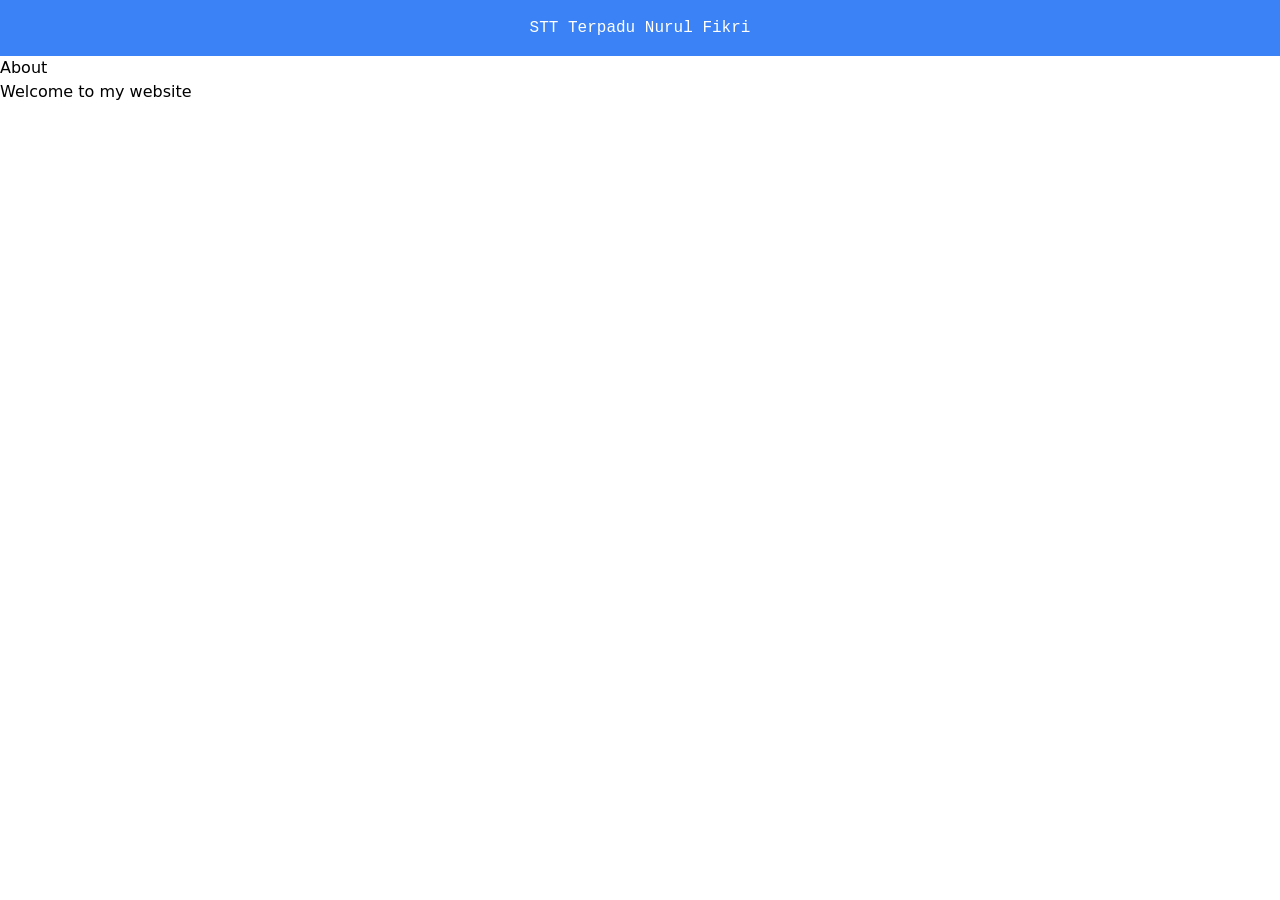
<file: index.html>
<!DOCTYPE html>
<html lang="en">
  <head>
    <meta charset="UTF-8" />
    <meta name="viewport" content="width=device-width, initial-scale=1.0" />
    <title>Welcome</title>
    <link rel="stylesheet" href="./src/output.css" />
  </head>
  <body>
    <div class="bg-blue-500 text-white p-4 text-center font-mono">
      <h1>STT Terpadu Nurul Fikri</h1>
    </div>
    <a href="pages/about.html">About</a>
    <p>Welcome to my website</p>
  </body>
</html>
</file>
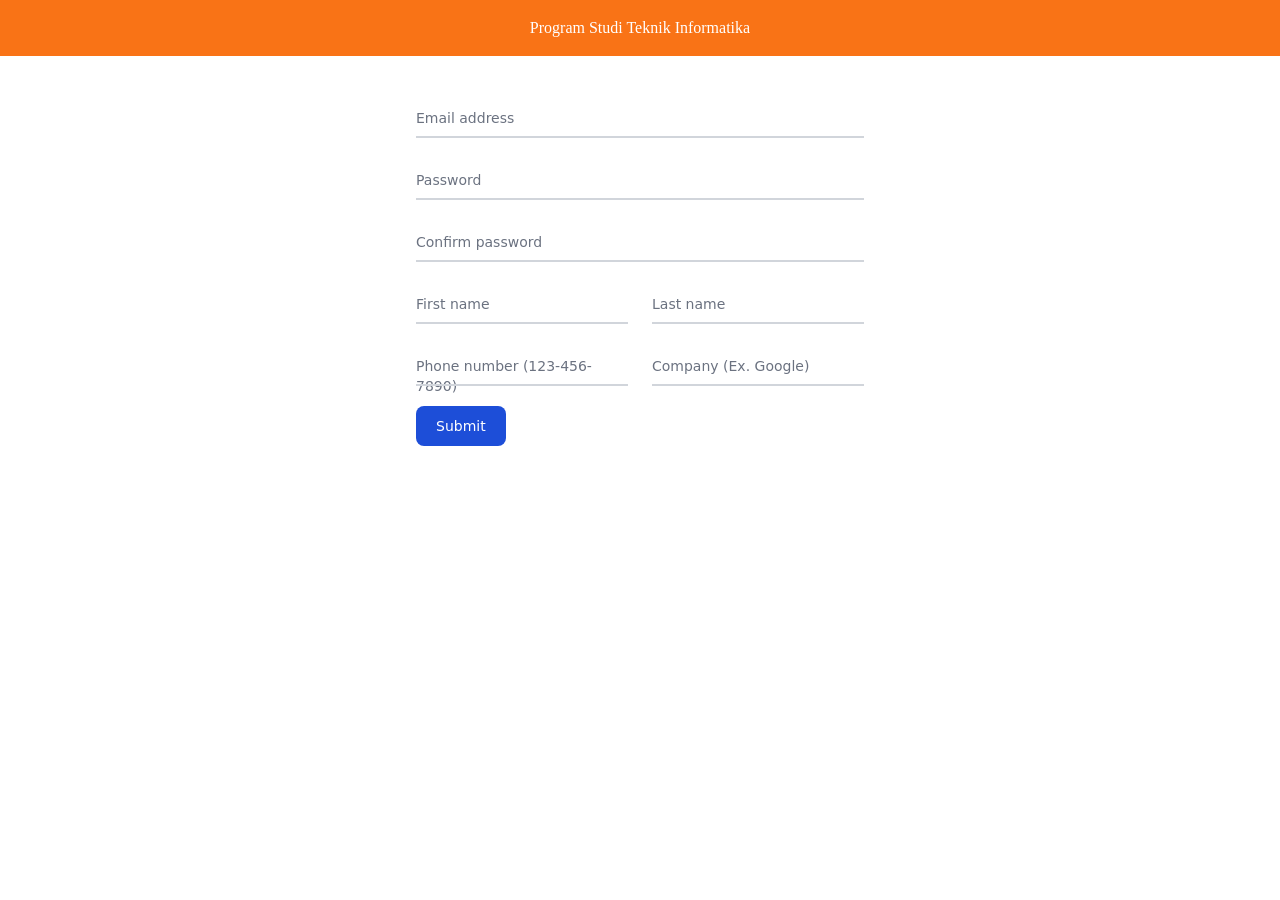
<file: pages/about.html>
<!DOCTYPE html>
<html lang="en">
  <head>
    <meta charset="UTF-8" />
    <meta name="viewport" content="width=device-width, initial-scale=1.0" />
    <title>Document</title>
    <link rel="stylesheet" href="../src/output.css" />
  </head>
  <body>
    <div class="bg-orange-500 text-white p-4 text-center font-serif">
      <h1>Program Studi Teknik Informatika</h1>
    </div>

    <form class="max-w-md mx-auto my-10">
      <div class="relative z-0 w-full mb-5 group">
        <input
          type="email"
          name="floating_email"
          id="floating_email"
          class="block py-2.5 px-0 w-full text-sm text-gray-900 bg-transparent border-0 border-b-2 border-gray-300 appearance-none dark:text-white dark:border-gray-600 dark:focus:border-blue-500 focus:outline-none focus:ring-0 focus:border-blue-600 peer"
          placeholder=" "
          required
        />
        <label
          for="floating_email"
          class="peer-focus:font-medium absolute text-sm text-gray-500 dark:text-gray-400 duration-300 transform -translate-y-6 scale-75 top-3 -z-10 origin-[0] peer-focus:start-0 rtl:peer-focus:translate-x-1/4 rtl:peer-focus:left-auto peer-focus:text-blue-600 peer-focus:dark:text-blue-500 peer-placeholder-shown:scale-100 peer-placeholder-shown:translate-y-0 peer-focus:scale-75 peer-focus:-translate-y-6"
          >Email address</label
        >
      </div>
      <div class="relative z-0 w-full mb-5 group">
        <input
          type="password"
          name="floating_password"
          id="floating_password"
          class="block py-2.5 px-0 w-full text-sm text-gray-900 bg-transparent border-0 border-b-2 border-gray-300 appearance-none dark:text-white dark:border-gray-600 dark:focus:border-blue-500 focus:outline-none focus:ring-0 focus:border-blue-600 peer"
          placeholder=" "
          required
        />
        <label
          for="floating_password"
          class="peer-focus:font-medium absolute text-sm text-gray-500 dark:text-gray-400 duration-300 transform -translate-y-6 scale-75 top-3 -z-10 origin-[0] peer-focus:start-0 rtl:peer-focus:translate-x-1/4 peer-focus:text-blue-600 peer-focus:dark:text-blue-500 peer-placeholder-shown:scale-100 peer-placeholder-shown:translate-y-0 peer-focus:scale-75 peer-focus:-translate-y-6"
          >Password</label
        >
      </div>
      <div class="relative z-0 w-full mb-5 group">
        <input
          type="password"
          name="repeat_password"
          id="floating_repeat_password"
          class="block py-2.5 px-0 w-full text-sm text-gray-900 bg-transparent border-0 border-b-2 border-gray-300 appearance-none dark:text-white dark:border-gray-600 dark:focus:border-blue-500 focus:outline-none focus:ring-0 focus:border-blue-600 peer"
          placeholder=" "
          required
        />
        <label
          for="floating_repeat_password"
          class="peer-focus:font-medium absolute text-sm text-gray-500 dark:text-gray-400 duration-300 transform -translate-y-6 scale-75 top-3 -z-10 origin-[0] peer-focus:start-0 rtl:peer-focus:translate-x-1/4 peer-focus:text-blue-600 peer-focus:dark:text-blue-500 peer-placeholder-shown:scale-100 peer-placeholder-shown:translate-y-0 peer-focus:scale-75 peer-focus:-translate-y-6"
          >Confirm password</label
        >
      </div>
      <div class="grid md:grid-cols-2 md:gap-6">
        <div class="relative z-0 w-full mb-5 group">
          <input
            type="text"
            name="floating_first_name"
            id="floating_first_name"
            class="block py-2.5 px-0 w-full text-sm text-gray-900 bg-transparent border-0 border-b-2 border-gray-300 appearance-none dark:text-white dark:border-gray-600 dark:focus:border-blue-500 focus:outline-none focus:ring-0 focus:border-blue-600 peer"
            placeholder=" "
            required
          />
          <label
            for="floating_first_name"
            class="peer-focus:font-medium absolute text-sm text-gray-500 dark:text-gray-400 duration-300 transform -translate-y-6 scale-75 top-3 -z-10 origin-[0] peer-focus:start-0 rtl:peer-focus:translate-x-1/4 peer-focus:text-blue-600 peer-focus:dark:text-blue-500 peer-placeholder-shown:scale-100 peer-placeholder-shown:translate-y-0 peer-focus:scale-75 peer-focus:-translate-y-6"
            >First name</label
          >
        </div>
        <div class="relative z-0 w-full mb-5 group">
          <input
            type="text"
            name="floating_last_name"
            id="floating_last_name"
            class="block py-2.5 px-0 w-full text-sm text-gray-900 bg-transparent border-0 border-b-2 border-gray-300 appearance-none dark:text-white dark:border-gray-600 dark:focus:border-blue-500 focus:outline-none focus:ring-0 focus:border-blue-600 peer"
            placeholder=" "
            required
          />
          <label
            for="floating_last_name"
            class="peer-focus:font-medium absolute text-sm text-gray-500 dark:text-gray-400 duration-300 transform -translate-y-6 scale-75 top-3 -z-10 origin-[0] peer-focus:start-0 rtl:peer-focus:translate-x-1/4 peer-focus:text-blue-600 peer-focus:dark:text-blue-500 peer-placeholder-shown:scale-100 peer-placeholder-shown:translate-y-0 peer-focus:scale-75 peer-focus:-translate-y-6"
            >Last name</label
          >
        </div>
      </div>
      <div class="grid md:grid-cols-2 md:gap-6">
        <div class="relative z-0 w-full mb-5 group">
          <input
            type="tel"
            pattern="[0-9]{3}-[0-9]{3}-[0-9]{4}"
            name="floating_phone"
            id="floating_phone"
            class="block py-2.5 px-0 w-full text-sm text-gray-900 bg-transparent border-0 border-b-2 border-gray-300 appearance-none dark:text-white dark:border-gray-600 dark:focus:border-blue-500 focus:outline-none focus:ring-0 focus:border-blue-600 peer"
            placeholder=" "
            required
          />
          <label
            for="floating_phone"
            class="peer-focus:font-medium absolute text-sm text-gray-500 dark:text-gray-400 duration-300 transform -translate-y-6 scale-75 top-3 -z-10 origin-[0] peer-focus:start-0 rtl:peer-focus:translate-x-1/4 peer-focus:text-blue-600 peer-focus:dark:text-blue-500 peer-placeholder-shown:scale-100 peer-placeholder-shown:translate-y-0 peer-focus:scale-75 peer-focus:-translate-y-6"
            >Phone number (123-456-7890)</label
          >
        </div>
        <div class="relative z-0 w-full mb-5 group">
          <input
            type="text"
            name="floating_company"
            id="floating_company"
            class="block py-2.5 px-0 w-full text-sm text-gray-900 bg-transparent border-0 border-b-2 border-gray-300 appearance-none dark:text-white dark:border-gray-600 dark:focus:border-blue-500 focus:outline-none focus:ring-0 focus:border-blue-600 peer"
            placeholder=" "
            required
          />
          <label
            for="floating_company"
            class="peer-focus:font-medium absolute text-sm text-gray-500 dark:text-gray-400 duration-300 transform -translate-y-6 scale-75 top-3 -z-10 origin-[0] peer-focus:start-0 rtl:peer-focus:translate-x-1/4 peer-focus:text-blue-600 peer-focus:dark:text-blue-500 peer-placeholder-shown:scale-100 peer-placeholder-shown:translate-y-0 peer-focus:scale-75 peer-focus:-translate-y-6"
            >Company (Ex. Google)</label
          >
        </div>
      </div>
      <button
        type="submit"
        class="text-white bg-blue-700 hover:bg-blue-800 focus:ring-4 focus:outline-none focus:ring-blue-300 font-medium rounded-lg text-sm w-full sm:w-auto px-5 py-2.5 text-center dark:bg-blue-600 dark:hover:bg-blue-700 dark:focus:ring-blue-800"
      >
        Submit
      </button>
    </form>
  </body>
</html>
</file>
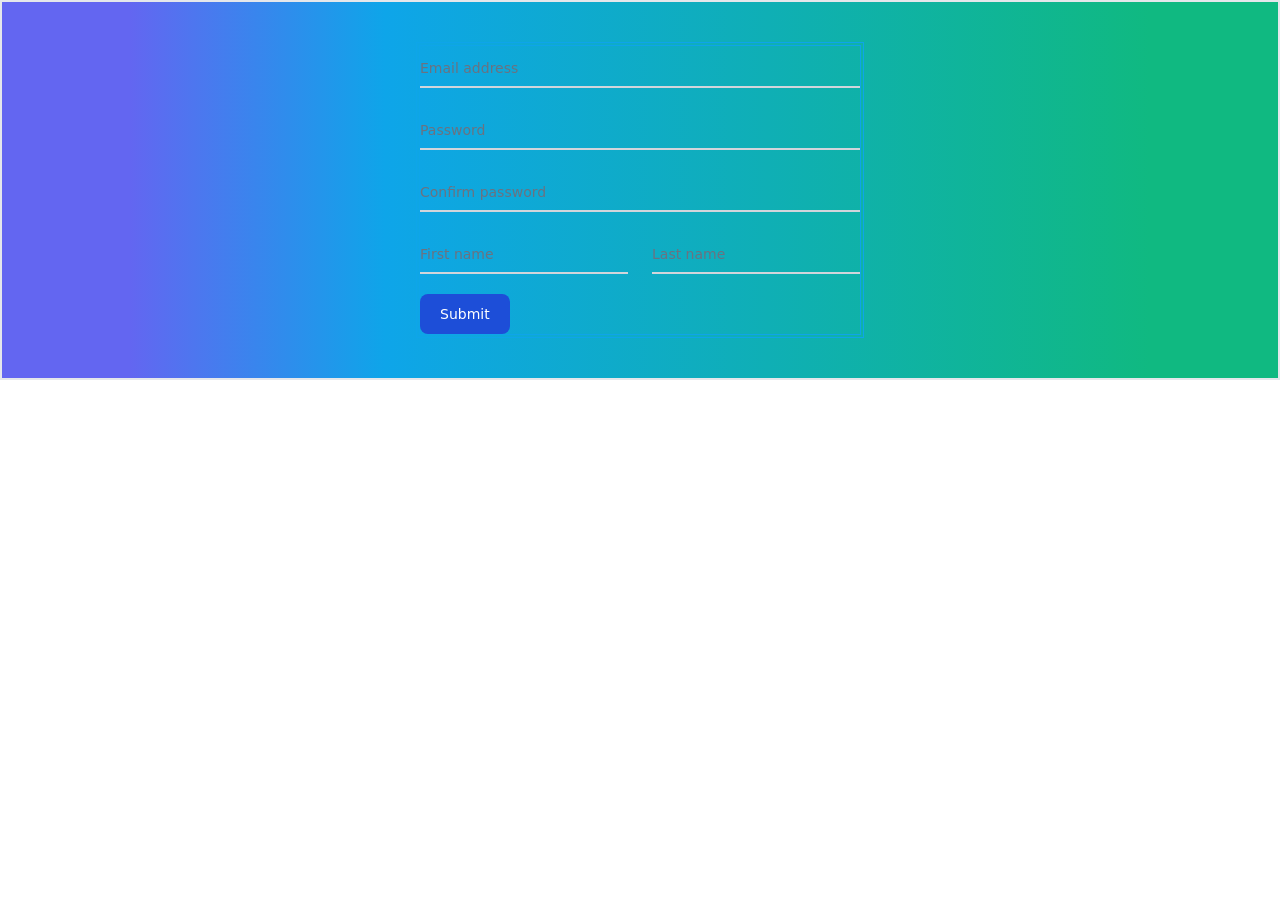
<file: pages/login1.html>
<!DOCTYPE html>
<html lang="en">
  <head>
    <meta charset="UTF-8" />
    <meta name="viewport" content="width=device-width, initial-scale=1.0" />
    <title>Document</title>
    <link rel="stylesheet" href="../src/output.css" />
  </head>
  <body>
    <div class="">
    <div class="border-2  bg-gradient-to-r from-indigo-500 from-10% via-sky-500 via-30% to-emerald-500 to-90% ..."">
      <form class="max-w-md mx-auto my-10 border-double border-4 border-sky-500 ...">
        <div class="relative z-0 w-full mb-5 group ">
          <input
            type="email"
            name="floating_email"
            id="floating_email"
            class="block py-2.5 px-0 w-full text-sm text-gray-900 bg-transparent border-0 border-b-2 border-gray-300 appearance-none dark:text-white dark:border-gray-600 dark:focus:border-blue-500 focus:outline-none focus:ring-0 focus:border-blue-600 peer"
            placeholder=" "
            required
          />
          <label
            for="floating_email"
            class="peer-focus:font-medium absolute text-sm text-gray-500 dark:text-gray-400 duration-300 transform -translate-y-6 scale-75 top-3 -z-10 origin-[0] peer-focus:start-0 rtl:peer-focus:translate-x-1/4 rtl:peer-focus:left-auto peer-focus:text-blue-600 peer-focus:dark:text-blue-500 peer-placeholder-shown:scale-100 peer-placeholder-shown:translate-y-0 peer-focus:scale-75 peer-focus:-translate-y-6"
            >Email address</label
          >
        </div>
        <div class="relative z-0 w-full mb-5 group">
          <input
            type="password"
            name="floating_password"
            id="floating_password"
            class="block py-2.5 px-0 w-full text-sm text-gray-900 bg-transparent border-0 border-b-2 border-gray-300 appearance-none dark:text-white dark:border-gray-600 dark:focus:border-blue-500 focus:outline-none focus:ring-0 focus:border-blue-600 peer"
            placeholder=" "
            required
          />
          <label
            for="floating_password"
            class="peer-focus:font-medium absolute text-sm text-gray-500 dark:text-gray-400 duration-300 transform -translate-y-6 scale-75 top-3 -z-10 origin-[0] peer-focus:start-0 rtl:peer-focus:translate-x-1/4 peer-focus:text-blue-600 peer-focus:dark:text-blue-500 peer-placeholder-shown:scale-100 peer-placeholder-shown:translate-y-0 peer-focus:scale-75 peer-focus:-translate-y-6"
            >Password</label
          >
        </div>
        <div class="relative z-0 w-full mb-5 group">
          <input
            type="password"
            name="repeat_password"
            id="floating_repeat_password"
            class="block py-2.5 px-0 w-full text-sm text-gray-900 bg-transparent border-0 border-b-2 border-gray-300 appearance-none dark:text-white dark:border-gray-600 dark:focus:border-blue-500 focus:outline-none focus:ring-0 focus:border-blue-600 peer"
            placeholder=" "
            required
          />
          <label
            for="floating_repeat_password"
            class="peer-focus:font-medium absolute text-sm text-gray-500 dark:text-gray-400 duration-300 transform -translate-y-6 scale-75 top-3 -z-10 origin-[0] peer-focus:start-0 rtl:peer-focus:translate-x-1/4 peer-focus:text-blue-600 peer-focus:dark:text-blue-500 peer-placeholder-shown:scale-100 peer-placeholder-shown:translate-y-0 peer-focus:scale-75 peer-focus:-translate-y-6"
            >Confirm password</label
          >
        </div>
        <div class="grid md:grid-cols-2 md:gap-6">
          <div class="relative z-0 w-full mb-5 group">
            <input
              type="text"
              name="floating_first_name"
              id="floating_first_name"
              class="block py-2.5 px-0 w-full text-sm text-gray-900 bg-transparent border-0 border-b-2 border-gray-300 appearance-none dark:text-white dark:border-gray-600 dark:focus:border-blue-500 focus:outline-none focus:ring-0 focus:border-blue-600 peer"
              placeholder=" "
              required
            />
            <label
              for="floating_first_name"
              class="peer-focus:font-medium absolute text-sm text-gray-500 dark:text-gray-400 duration-300 transform -translate-y-6 scale-75 top-3 -z-10 origin-[0] peer-focus:start-0 rtl:peer-focus:translate-x-1/4 peer-focus:text-blue-600 peer-focus:dark:text-blue-500 peer-placeholder-shown:scale-100 peer-placeholder-shown:translate-y-0 peer-focus:scale-75 peer-focus:-translate-y-6"
              >First name</label
            >
          </div>
          <div class="relative z-0 w-full mb-5 group">
            <input
              type="text"
              name="floating_last_name"
              id="floating_last_name"
              class="block py-2.5 px-0 w-full text-sm text-gray-900 bg-transparent border-0 border-b-2 border-gray-300 appearance-none dark:text-white dark:border-gray-600 dark:focus:border-blue-500 focus:outline-none focus:ring-0 focus:border-blue-600 peer"
              placeholder=" "
              required
            />
            <label
              for="floating_last_name"
              class="peer-focus:font-medium absolute text-sm text-gray-500 dark:text-gray-400 duration-300 transform -translate-y-6 scale-75 top-3 -z-10 origin-[0] peer-focus:start-0 rtl:peer-focus:translate-x-1/4 peer-focus:text-blue-600 peer-focus:dark:text-blue-500 peer-placeholder-shown:scale-100 peer-placeholder-shown:translate-y-0 peer-focus:scale-75 peer-focus:-translate-y-6"
              >Last name</label
            >
          </div>
        </div>

        <button
          type="submit"
          class="text-white bg-blue-700 hover:bg-blue-800 focus:ring-4 focus:outline-none focus:ring-blue-300 font-medium rounded-lg text-sm w-full sm:w-auto px-5 py-2.5 text-center dark:bg-blue-600 dark:hover:bg-blue-700 dark:focus:ring-blue-800"
        >
          Submit
        </button>
      </form>
    </div>
</div>
  </body>
</html>
</file>
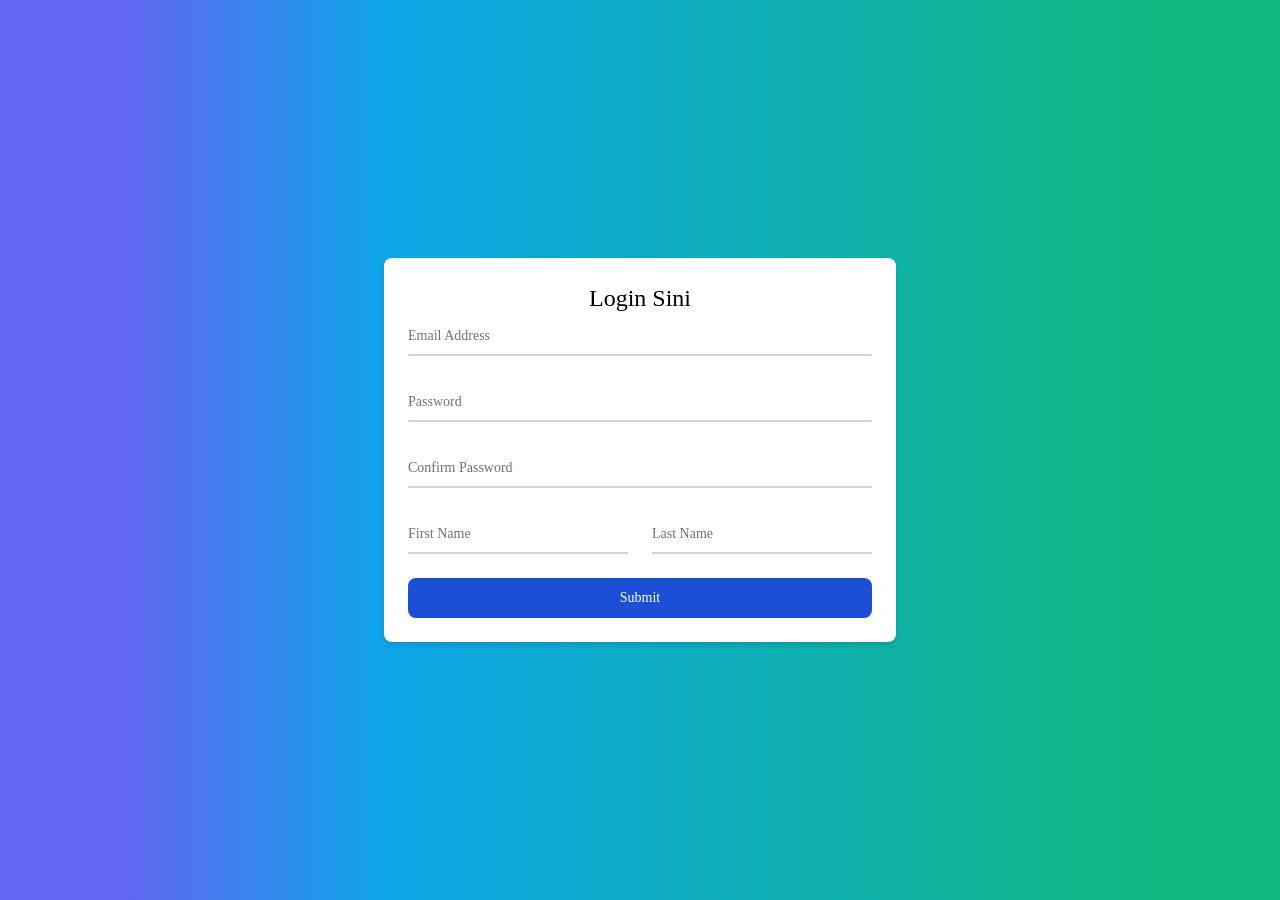
<file: pages/login2.html>
<!DOCTYPE html>
<html lang="en">
  <head>
    <meta charset="UTF-8" />
    <meta name="viewport" content="width=device-width, initial-scale=1.0" />
    <title>Responsive Form</title>
    <link rel="stylesheet" href="../src/output.css" />
  </head>
  <body class="flex items-center justify-center min-h-screen bg-gradient-to-r from-indigo-500 from-10% via-sky-500 via-30% to-emerald-500 to-90% font-serif">
    <div class="w-full max-w-lg p-6 bg-white rounded-lg shadow-md">
      <h1 class="text-center text-2xl font-boldb">Login Sini</h1>
      <form class="space-y-6">
        <div class="relative z-0 w-full group">
          <input
            type="email"
            name="floating_email"
            id="floating_email"
            class="peer block w-full border-b-2 border-gray-300 bg-transparent py-2.5 text-sm text-gray-900 focus:border-blue-600 focus:outline-none focus:ring-0"
            placeholder=" "
            required
          />
          <label
            for="floating_email"
            class="absolute top-3 -z-10 origin-[0] scale-75 transform text-sm text-gray-500 duration-300 peer-placeholder-shown:translate-y-0 peer-placeholder-shown:scale-100 peer-focus:-translate-y-6 peer-focus:scale-75 peer-focus:text-blue-600"
            >Email Address</label
          >
        </div>
        <div class="relative z-0 w-full group">
          <input
            type="password"
            name="floating_password"
            id="floating_password"
            class="peer block w-full border-b-2 border-gray-300 bg-transparent py-2.5 text-sm text-gray-900 focus:border-blue-600 focus:outline-none focus:ring-0"
            placeholder=" "
            required
          />
          <label
            for="floating_password"
            class="absolute top-3 -z-10 origin-[0] scale-75 transform text-sm text-gray-500 duration-300 peer-placeholder-shown:translate-y-0 peer-placeholder-shown:scale-100 peer-focus:-translate-y-6 peer-focus:scale-75 peer-focus:text-blue-600"
            >Password</label
          >
        </div>
        <div class="relative z-0 w-full group">
          <input
            type="password"
            name="repeat_password"
            id="floating_repeat_password"
            class="peer block w-full border-b-2 border-gray-300 bg-transparent py-2.5 text-sm text-gray-900 focus:border-blue-600 focus:outline-none focus:ring-0"
            placeholder=" "
            required
          />
          <label
            for="floating_repeat_password"
            class="absolute top-3 -z-10 origin-[0] scale-75 transform text-sm text-gray-500 duration-300 peer-placeholder-shown:translate-y-0 peer-placeholder-shown:scale-100 peer-focus:-translate-y-6 peer-focus:scale-75 peer-focus:text-blue-600"
            >Confirm Password</label
          >
        </div>
        <div class="grid gap-6 md:grid-cols-2">
          <div class="relative z-0 w-full group">
            <input
              type="text"
              name="floating_first_name"
              id="floating_first_name"
              class="peer block w-full border-b-2 border-gray-300 bg-transparent py-2.5 text-sm text-gray-900 focus:border-blue-600 focus:outline-none focus:ring-0"
              placeholder=" "
              required
            />
            <label
              for="floating_first_name"
              class="absolute top-3 -z-10 origin-[0] scale-75 transform text-sm text-gray-500 duration-300 peer-placeholder-shown:translate-y-0 peer-placeholder-shown:scale-100 peer-focus:-translate-y-6 peer-focus:scale-75 peer-focus:text-blue-600"
              >First Name</label
            >
          </div>
          <div class="relative z-0 w-full group">
            <input
              type="text"
              name="floating_last_name"
              id="floating_last_name"
              class="peer block w-full border-b-2 border-gray-300 bg-transparent py-2.5 text-sm text-gray-900 focus:border-blue-600 focus:outline-none focus:ring-0"
              placeholder=" "
              required
            />
            <label
              for="floating_last_name"
              class="absolute top-3 -z-10 origin-[0] scale-75 transform text-sm text-gray-500 duration-300 peer-placeholder-shown:translate-y-0 peer-placeholder-shown:scale-100 peer-focus:-translate-y-6 peer-focus:scale-75 peer-focus:text-blue-600"
              >Last Name</label
            >
          </div>
        </div>
        <button
          type="submit"
          class="w-full rounded-lg bg-blue-700 px-5 py-2.5 text-sm font-medium text-white hover:bg-blue-800 focus:outline-none focus:ring-4 focus:ring-blue-300 dark:bg-blue-600 dark:hover:bg-blue-700 dark:focus:ring-blue-800"
        >
          Submit
        </button>
      </form>
    </div>
  </body>
</html>
</file>
<file: src/output.css>
*, ::before, ::after {
  --tw-border-spacing-x: 0;
  --tw-border-spacing-y: 0;
  --tw-translate-x: 0;
  --tw-translate-y: 0;
  --tw-rotate: 0;
  --tw-skew-x: 0;
  --tw-skew-y: 0;
  --tw-scale-x: 1;
  --tw-scale-y: 1;
  --tw-pan-x:  ;
  --tw-pan-y:  ;
  --tw-pinch-zoom:  ;
  --tw-scroll-snap-strictness: proximity;
  --tw-gradient-from-position:  ;
  --tw-gradient-via-position:  ;
  --tw-gradient-to-position:  ;
  --tw-ordinal:  ;
  --tw-slashed-zero:  ;
  --tw-numeric-figure:  ;
  --tw-numeric-spacing:  ;
  --tw-numeric-fraction:  ;
  --tw-ring-inset:  ;
  --tw-ring-offset-width: 0px;
  --tw-ring-offset-color: #fff;
  --tw-ring-color: rgb(59 130 246 / 0.5);
  --tw-ring-offset-shadow: 0 0 #0000;
  --tw-ring-shadow: 0 0 #0000;
  --tw-shadow: 0 0 #0000;
  --tw-shadow-colored: 0 0 #0000;
  --tw-blur:  ;
  --tw-brightness:  ;
  --tw-contrast:  ;
  --tw-grayscale:  ;
  --tw-hue-rotate:  ;
  --tw-invert:  ;
  --tw-saturate:  ;
  --tw-sepia:  ;
  --tw-drop-shadow:  ;
  --tw-backdrop-blur:  ;
  --tw-backdrop-brightness:  ;
  --tw-backdrop-contrast:  ;
  --tw-backdrop-grayscale:  ;
  --tw-backdrop-hue-rotate:  ;
  --tw-backdrop-invert:  ;
  --tw-backdrop-opacity:  ;
  --tw-backdrop-saturate:  ;
  --tw-backdrop-sepia:  ;
  --tw-contain-size:  ;
  --tw-contain-layout:  ;
  --tw-contain-paint:  ;
  --tw-contain-style:  ;
}

::backdrop {
  --tw-border-spacing-x: 0;
  --tw-border-spacing-y: 0;
  --tw-translate-x: 0;
  --tw-translate-y: 0;
  --tw-rotate: 0;
  --tw-skew-x: 0;
  --tw-skew-y: 0;
  --tw-scale-x: 1;
  --tw-scale-y: 1;
  --tw-pan-x:  ;
  --tw-pan-y:  ;
  --tw-pinch-zoom:  ;
  --tw-scroll-snap-strictness: proximity;
  --tw-gradient-from-position:  ;
  --tw-gradient-via-position:  ;
  --tw-gradient-to-position:  ;
  --tw-ordinal:  ;
  --tw-slashed-zero:  ;
  --tw-numeric-figure:  ;
  --tw-numeric-spacing:  ;
  --tw-numeric-fraction:  ;
  --tw-ring-inset:  ;
  --tw-ring-offset-width: 0px;
  --tw-ring-offset-color: #fff;
  --tw-ring-color: rgb(59 130 246 / 0.5);
  --tw-ring-offset-shadow: 0 0 #0000;
  --tw-ring-shadow: 0 0 #0000;
  --tw-shadow: 0 0 #0000;
  --tw-shadow-colored: 0 0 #0000;
  --tw-blur:  ;
  --tw-brightness:  ;
  --tw-contrast:  ;
  --tw-grayscale:  ;
  --tw-hue-rotate:  ;
  --tw-invert:  ;
  --tw-saturate:  ;
  --tw-sepia:  ;
  --tw-drop-shadow:  ;
  --tw-backdrop-blur:  ;
  --tw-backdrop-brightness:  ;
  --tw-backdrop-contrast:  ;
  --tw-backdrop-grayscale:  ;
  --tw-backdrop-hue-rotate:  ;
  --tw-backdrop-invert:  ;
  --tw-backdrop-opacity:  ;
  --tw-backdrop-saturate:  ;
  --tw-backdrop-sepia:  ;
  --tw-contain-size:  ;
  --tw-contain-layout:  ;
  --tw-contain-paint:  ;
  --tw-contain-style:  ;
}

/*
! tailwindcss v3.4.17 | MIT License | https://tailwindcss.com
*/

/*
1. Prevent padding and border from affecting element width. (https://github.com/mozdevs/cssremedy/issues/4)
2. Allow adding a border to an element by just adding a border-width. (https://github.com/tailwindcss/tailwindcss/pull/116)
*/

*,
::before,
::after {
  box-sizing: border-box;
  /* 1 */
  border-width: 0;
  /* 2 */
  border-style: solid;
  /* 2 */
  border-color: #e5e7eb;
  /* 2 */
}

::before,
::after {
  --tw-content: '';
}

/*
1. Use a consistent sensible line-height in all browsers.
2. Prevent adjustments of font size after orientation changes in iOS.
3. Use a more readable tab size.
4. Use the user's configured `sans` font-family by default.
5. Use the user's configured `sans` font-feature-settings by default.
6. Use the user's configured `sans` font-variation-settings by default.
7. Disable tap highlights on iOS
*/

html,
:host {
  line-height: 1.5;
  /* 1 */
  -webkit-text-size-adjust: 100%;
  /* 2 */
  -moz-tab-size: 4;
  /* 3 */
  -o-tab-size: 4;
     tab-size: 4;
  /* 3 */
  font-family: ui-sans-serif, system-ui, sans-serif, "Apple Color Emoji", "Segoe UI Emoji", "Segoe UI Symbol", "Noto Color Emoji";
  /* 4 */
  font-feature-settings: normal;
  /* 5 */
  font-variation-settings: normal;
  /* 6 */
  -webkit-tap-highlight-color: transparent;
  /* 7 */
}

/*
1. Remove the margin in all browsers.
2. Inherit line-height from `html` so users can set them as a class directly on the `html` element.
*/

body {
  margin: 0;
  /* 1 */
  line-height: inherit;
  /* 2 */
}

/*
1. Add the correct height in Firefox.
2. Correct the inheritance of border color in Firefox. (https://bugzilla.mozilla.org/show_bug.cgi?id=190655)
3. Ensure horizontal rules are visible by default.
*/

hr {
  height: 0;
  /* 1 */
  color: inherit;
  /* 2 */
  border-top-width: 1px;
  /* 3 */
}

/*
Add the correct text decoration in Chrome, Edge, and Safari.
*/

abbr:where([title]) {
  -webkit-text-decoration: underline dotted;
          text-decoration: underline dotted;
}

/*
Remove the default font size and weight for headings.
*/

h1,
h2,
h3,
h4,
h5,
h6 {
  font-size: inherit;
  font-weight: inherit;
}

/*
Reset links to optimize for opt-in styling instead of opt-out.
*/

a {
  color: inherit;
  text-decoration: inherit;
}

/*
Add the correct font weight in Edge and Safari.
*/

b,
strong {
  font-weight: bolder;
}

/*
1. Use the user's configured `mono` font-family by default.
2. Use the user's configured `mono` font-feature-settings by default.
3. Use the user's configured `mono` font-variation-settings by default.
4. Correct the odd `em` font sizing in all browsers.
*/

code,
kbd,
samp,
pre {
  font-family: ui-monospace, SFMono-Regular, Menlo, Monaco, Consolas, "Liberation Mono", "Courier New", monospace;
  /* 1 */
  font-feature-settings: normal;
  /* 2 */
  font-variation-settings: normal;
  /* 3 */
  font-size: 1em;
  /* 4 */
}

/*
Add the correct font size in all browsers.
*/

small {
  font-size: 80%;
}

/*
Prevent `sub` and `sup` elements from affecting the line height in all browsers.
*/

sub,
sup {
  font-size: 75%;
  line-height: 0;
  position: relative;
  vertical-align: baseline;
}

sub {
  bottom: -0.25em;
}

sup {
  top: -0.5em;
}

/*
1. Remove text indentation from table contents in Chrome and Safari. (https://bugs.chromium.org/p/chromium/issues/detail?id=999088, https://bugs.webkit.org/show_bug.cgi?id=201297)
2. Correct table border color inheritance in all Chrome and Safari. (https://bugs.chromium.org/p/chromium/issues/detail?id=935729, https://bugs.webkit.org/show_bug.cgi?id=195016)
3. Remove gaps between table borders by default.
*/

table {
  text-indent: 0;
  /* 1 */
  border-color: inherit;
  /* 2 */
  border-collapse: collapse;
  /* 3 */
}

/*
1. Change the font styles in all browsers.
2. Remove the margin in Firefox and Safari.
3. Remove default padding in all browsers.
*/

button,
input,
optgroup,
select,
textarea {
  font-family: inherit;
  /* 1 */
  font-feature-settings: inherit;
  /* 1 */
  font-variation-settings: inherit;
  /* 1 */
  font-size: 100%;
  /* 1 */
  font-weight: inherit;
  /* 1 */
  line-height: inherit;
  /* 1 */
  letter-spacing: inherit;
  /* 1 */
  color: inherit;
  /* 1 */
  margin: 0;
  /* 2 */
  padding: 0;
  /* 3 */
}

/*
Remove the inheritance of text transform in Edge and Firefox.
*/

button,
select {
  text-transform: none;
}

/*
1. Correct the inability to style clickable types in iOS and Safari.
2. Remove default button styles.
*/

button,
input:where([type='button']),
input:where([type='reset']),
input:where([type='submit']) {
  -webkit-appearance: button;
  /* 1 */
  background-color: transparent;
  /* 2 */
  background-image: none;
  /* 2 */
}

/*
Use the modern Firefox focus style for all focusable elements.
*/

:-moz-focusring {
  outline: auto;
}

/*
Remove the additional `:invalid` styles in Firefox. (https://github.com/mozilla/gecko-dev/blob/2f9eacd9d3d995c937b4251a5557d95d494c9be1/layout/style/res/forms.css#L728-L737)
*/

:-moz-ui-invalid {
  box-shadow: none;
}

/*
Add the correct vertical alignment in Chrome and Firefox.
*/

progress {
  vertical-align: baseline;
}

/*
Correct the cursor style of increment and decrement buttons in Safari.
*/

::-webkit-inner-spin-button,
::-webkit-outer-spin-button {
  height: auto;
}

/*
1. Correct the odd appearance in Chrome and Safari.
2. Correct the outline style in Safari.
*/

[type='search'] {
  -webkit-appearance: textfield;
  /* 1 */
  outline-offset: -2px;
  /* 2 */
}

/*
Remove the inner padding in Chrome and Safari on macOS.
*/

::-webkit-search-decoration {
  -webkit-appearance: none;
}

/*
1. Correct the inability to style clickable types in iOS and Safari.
2. Change font properties to `inherit` in Safari.
*/

::-webkit-file-upload-button {
  -webkit-appearance: button;
  /* 1 */
  font: inherit;
  /* 2 */
}

/*
Add the correct display in Chrome and Safari.
*/

summary {
  display: list-item;
}

/*
Removes the default spacing and border for appropriate elements.
*/

blockquote,
dl,
dd,
h1,
h2,
h3,
h4,
h5,
h6,
hr,
figure,
p,
pre {
  margin: 0;
}

fieldset {
  margin: 0;
  padding: 0;
}

legend {
  padding: 0;
}

ol,
ul,
menu {
  list-style: none;
  margin: 0;
  padding: 0;
}

/*
Reset default styling for dialogs.
*/

dialog {
  padding: 0;
}

/*
Prevent resizing textareas horizontally by default.
*/

textarea {
  resize: vertical;
}

/*
1. Reset the default placeholder opacity in Firefox. (https://github.com/tailwindlabs/tailwindcss/issues/3300)
2. Set the default placeholder color to the user's configured gray 400 color.
*/

input::-moz-placeholder, textarea::-moz-placeholder {
  opacity: 1;
  /* 1 */
  color: #9ca3af;
  /* 2 */
}

input::placeholder,
textarea::placeholder {
  opacity: 1;
  /* 1 */
  color: #9ca3af;
  /* 2 */
}

/*
Set the default cursor for buttons.
*/

button,
[role="button"] {
  cursor: pointer;
}

/*
Make sure disabled buttons don't get the pointer cursor.
*/

:disabled {
  cursor: default;
}

/*
1. Make replaced elements `display: block` by default. (https://github.com/mozdevs/cssremedy/issues/14)
2. Add `vertical-align: middle` to align replaced elements more sensibly by default. (https://github.com/jensimmons/cssremedy/issues/14#issuecomment-634934210)
   This can trigger a poorly considered lint error in some tools but is included by design.
*/

img,
svg,
video,
canvas,
audio,
iframe,
embed,
object {
  display: block;
  /* 1 */
  vertical-align: middle;
  /* 2 */
}

/*
Constrain images and videos to the parent width and preserve their intrinsic aspect ratio. (https://github.com/mozdevs/cssremedy/issues/14)
*/

img,
video {
  max-width: 100%;
  height: auto;
}

/* Make elements with the HTML hidden attribute stay hidden by default */

[hidden]:where(:not([hidden="until-found"])) {
  display: none;
}

.absolute {
  position: absolute;
}

.relative {
  position: relative;
}

.top-3 {
  top: 0.75rem;
}

.-z-10 {
  z-index: -10;
}

.z-0 {
  z-index: 0;
}

.m-1 {
  margin: 0.25rem;
}

.m-2 {
  margin: 0.5rem;
}

.m-4 {
  margin: 1rem;
}

.mx-auto {
  margin-left: auto;
  margin-right: auto;
}

.my-10 {
  margin-top: 2.5rem;
  margin-bottom: 2.5rem;
}

.mb-2 {
  margin-bottom: 0.5rem;
}

.mb-5 {
  margin-bottom: 1.25rem;
}

.mt-4 {
  margin-top: 1rem;
}

.mt-5 {
  margin-top: 1.25rem;
}

.mt-6 {
  margin-top: 1.5rem;
}

.block {
  display: block;
}

.flex {
  display: flex;
}

.grid {
  display: grid;
}

.h-screen {
  height: 100vh;
}

.min-h-screen {
  min-height: 100vh;
}

.w-full {
  width: 100%;
}

.w-screen {
  width: 100vw;
}

.max-w-\[25px\] {
  max-width: 25px;
}

.max-w-lg {
  max-width: 32rem;
}

.max-w-md {
  max-width: 28rem;
}

.origin-\[0\] {
  transform-origin: 0;
}

.-translate-y-6 {
  --tw-translate-y: -1.5rem;
  transform: translate(var(--tw-translate-x), var(--tw-translate-y)) rotate(var(--tw-rotate)) skewX(var(--tw-skew-x)) skewY(var(--tw-skew-y)) scaleX(var(--tw-scale-x)) scaleY(var(--tw-scale-y));
}

.scale-75 {
  --tw-scale-x: .75;
  --tw-scale-y: .75;
  transform: translate(var(--tw-translate-x), var(--tw-translate-y)) rotate(var(--tw-rotate)) skewX(var(--tw-skew-x)) skewY(var(--tw-skew-y)) scaleX(var(--tw-scale-x)) scaleY(var(--tw-scale-y));
}

.transform {
  transform: translate(var(--tw-translate-x), var(--tw-translate-y)) rotate(var(--tw-rotate)) skewX(var(--tw-skew-x)) skewY(var(--tw-skew-y)) scaleX(var(--tw-scale-x)) scaleY(var(--tw-scale-y));
}

.cursor-default {
  cursor: default;
}

.cursor-pointer {
  cursor: pointer;
}

.appearance-none {
  -webkit-appearance: none;
     -moz-appearance: none;
          appearance: none;
}

.flex-col {
  flex-direction: column;
}

.flex-wrap {
  flex-wrap: wrap;
}

.items-center {
  align-items: center;
}

.justify-center {
  justify-content: center;
}

.gap-6 {
  gap: 1.5rem;
}

.gap-8 {
  gap: 2rem;
}

.space-y-4 > :not([hidden]) ~ :not([hidden]) {
  --tw-space-y-reverse: 0;
  margin-top: calc(1rem * calc(1 - var(--tw-space-y-reverse)));
  margin-bottom: calc(1rem * var(--tw-space-y-reverse));
}

.space-y-6 > :not([hidden]) ~ :not([hidden]) {
  --tw-space-y-reverse: 0;
  margin-top: calc(1.5rem * calc(1 - var(--tw-space-y-reverse)));
  margin-bottom: calc(1.5rem * var(--tw-space-y-reverse));
}

.rounded-\[20px\] {
  border-radius: 20px;
}

.rounded-\[26px\] {
  border-radius: 26px;
}

.rounded-lg {
  border-radius: 0.5rem;
}

.border {
  border-width: 1px;
}

.border-0 {
  border-width: 0px;
}

.border-2 {
  border-width: 2px;
}

.border-4 {
  border-width: 4px;
}

.border-\[20px\] {
  border-width: 20px;
}

.border-b-2 {
  border-bottom-width: 2px;
}

.border-double {
  border-style: double;
}

.border-gray-300 {
  --tw-border-opacity: 1;
  border-color: rgb(209 213 219 / var(--tw-border-opacity, 1));
}

.border-sky-500 {
  --tw-border-opacity: 1;
  border-color: rgb(14 165 233 / var(--tw-border-opacity, 1));
}

.border-transparent {
  border-color: transparent;
}

.bg-blue-500 {
  --tw-bg-opacity: 1;
  background-color: rgb(59 130 246 / var(--tw-bg-opacity, 1));
}

.bg-blue-700 {
  --tw-bg-opacity: 1;
  background-color: rgb(29 78 216 / var(--tw-bg-opacity, 1));
}

.bg-orange-500 {
  --tw-bg-opacity: 1;
  background-color: rgb(249 115 22 / var(--tw-bg-opacity, 1));
}

.bg-transparent {
  background-color: transparent;
}

.bg-white {
  --tw-bg-opacity: 1;
  background-color: rgb(255 255 255 / var(--tw-bg-opacity, 1));
}

.bg-gradient-to-r {
  background-image: linear-gradient(to right, var(--tw-gradient-stops));
}

.from-blue-400 {
  --tw-gradient-from: #60a5fa var(--tw-gradient-from-position);
  --tw-gradient-to: rgb(96 165 250 / 0) var(--tw-gradient-to-position);
  --tw-gradient-stops: var(--tw-gradient-from), var(--tw-gradient-to);
}

.from-blue-500 {
  --tw-gradient-from: #3b82f6 var(--tw-gradient-from-position);
  --tw-gradient-to: rgb(59 130 246 / 0) var(--tw-gradient-to-position);
  --tw-gradient-stops: var(--tw-gradient-from), var(--tw-gradient-to);
}

.from-indigo-500 {
  --tw-gradient-from: #6366f1 var(--tw-gradient-from-position);
  --tw-gradient-to: rgb(99 102 241 / 0) var(--tw-gradient-to-position);
  --tw-gradient-stops: var(--tw-gradient-from), var(--tw-gradient-to);
}

.from-10\% {
  --tw-gradient-from-position: 10%;
}

.via-sky-500 {
  --tw-gradient-to: rgb(14 165 233 / 0)  var(--tw-gradient-to-position);
  --tw-gradient-stops: var(--tw-gradient-from), #0ea5e9 var(--tw-gradient-via-position), var(--tw-gradient-to);
}

.via-30\% {
  --tw-gradient-via-position: 30%;
}

.to-blue-400 {
  --tw-gradient-to: #60a5fa var(--tw-gradient-to-position);
}

.to-emerald-500 {
  --tw-gradient-to: #10b981 var(--tw-gradient-to-position);
}

.to-purple-500 {
  --tw-gradient-to: #a855f7 var(--tw-gradient-to-position);
}

.to-90\% {
  --tw-gradient-to-position: 90%;
}

.bg-\[length\:0\%_2px\] {
  background-size: 0% 2px;
}

.bg-left-bottom {
  background-position: left bottom;
}

.bg-no-repeat {
  background-repeat: no-repeat;
}

.p-2 {
  padding: 0.5rem;
}

.p-3 {
  padding: 0.75rem;
}

.p-4 {
  padding: 1rem;
}

.p-6 {
  padding: 1.5rem;
}

.px-0 {
  padding-left: 0px;
  padding-right: 0px;
}

.px-5 {
  padding-left: 1.25rem;
  padding-right: 1.25rem;
}

.py-2\.5 {
  padding-top: 0.625rem;
  padding-bottom: 0.625rem;
}

.pb-6 {
  padding-bottom: 1.5rem;
}

.pt-8 {
  padding-top: 2rem;
}

.text-center {
  text-align: center;
}

.font-mono {
  font-family: ui-monospace, SFMono-Regular, Menlo, Monaco, Consolas, "Liberation Mono", "Courier New", monospace;
}

.font-serif {
  font-family: ui-serif, Georgia, Cambria, "Times New Roman", Times, serif;
}

.text-2xl {
  font-size: 1.5rem;
  line-height: 2rem;
}

.text-5xl {
  font-size: 3rem;
  line-height: 1;
}

.text-lg {
  font-size: 1.125rem;
  line-height: 1.75rem;
}

.text-sm {
  font-size: 0.875rem;
  line-height: 1.25rem;
}

.font-bold {
  font-weight: 700;
}

.font-medium {
  font-weight: 500;
}

.text-blue-400 {
  --tw-text-opacity: 1;
  color: rgb(96 165 250 / var(--tw-text-opacity, 1));
}

.text-gray-500 {
  --tw-text-opacity: 1;
  color: rgb(107 114 128 / var(--tw-text-opacity, 1));
}

.text-gray-900 {
  --tw-text-opacity: 1;
  color: rgb(17 24 39 / var(--tw-text-opacity, 1));
}

.text-white {
  --tw-text-opacity: 1;
  color: rgb(255 255 255 / var(--tw-text-opacity, 1));
}

.shadow-lg {
  --tw-shadow: 0 10px 15px -3px rgb(0 0 0 / 0.1), 0 4px 6px -4px rgb(0 0 0 / 0.1);
  --tw-shadow-colored: 0 10px 15px -3px var(--tw-shadow-color), 0 4px 6px -4px var(--tw-shadow-color);
  box-shadow: var(--tw-ring-offset-shadow, 0 0 #0000), var(--tw-ring-shadow, 0 0 #0000), var(--tw-shadow);
}

.shadow-md {
  --tw-shadow: 0 4px 6px -1px rgb(0 0 0 / 0.1), 0 2px 4px -2px rgb(0 0 0 / 0.1);
  --tw-shadow-colored: 0 4px 6px -1px var(--tw-shadow-color), 0 2px 4px -2px var(--tw-shadow-color);
  box-shadow: var(--tw-ring-offset-shadow, 0 0 #0000), var(--tw-ring-shadow, 0 0 #0000), var(--tw-shadow);
}

.filter {
  filter: var(--tw-blur) var(--tw-brightness) var(--tw-contrast) var(--tw-grayscale) var(--tw-hue-rotate) var(--tw-invert) var(--tw-saturate) var(--tw-sepia) var(--tw-drop-shadow);
}

.transition {
  transition-property: color, background-color, border-color, text-decoration-color, fill, stroke, opacity, box-shadow, transform, filter, -webkit-backdrop-filter;
  transition-property: color, background-color, border-color, text-decoration-color, fill, stroke, opacity, box-shadow, transform, filter, backdrop-filter;
  transition-property: color, background-color, border-color, text-decoration-color, fill, stroke, opacity, box-shadow, transform, filter, backdrop-filter, -webkit-backdrop-filter;
  transition-timing-function: cubic-bezier(0.4, 0, 0.2, 1);
  transition-duration: 150ms;
}

.transition-all {
  transition-property: all;
  transition-timing-function: cubic-bezier(0.4, 0, 0.2, 1);
  transition-duration: 150ms;
}

.duration-100 {
  transition-duration: 100ms;
}

.duration-300 {
  transition-duration: 300ms;
}

.duration-500 {
  transition-duration: 500ms;
}

.ease-in-out {
  transition-timing-function: cubic-bezier(0.4, 0, 0.2, 1);
}

.ease-out {
  transition-timing-function: cubic-bezier(0, 0, 0.2, 1);
}

.placeholder\:text-base::-moz-placeholder {
  font-size: 1rem;
  line-height: 1.5rem;
}

.placeholder\:text-base::placeholder {
  font-size: 1rem;
  line-height: 1.5rem;
}

.hover\:scale-105:hover {
  --tw-scale-x: 1.05;
  --tw-scale-y: 1.05;
  transform: translate(var(--tw-translate-x), var(--tw-translate-y)) rotate(var(--tw-rotate)) skewX(var(--tw-skew-x)) skewY(var(--tw-skew-y)) scaleX(var(--tw-scale-x)) scaleY(var(--tw-scale-y));
}

.hover\:bg-blue-800:hover {
  --tw-bg-opacity: 1;
  background-color: rgb(30 64 175 / var(--tw-bg-opacity, 1));
}

.hover\:from-purple-500:hover {
  --tw-gradient-from: #a855f7 var(--tw-gradient-from-position);
  --tw-gradient-to: rgb(168 85 247 / 0) var(--tw-gradient-to-position);
  --tw-gradient-stops: var(--tw-gradient-from), var(--tw-gradient-to);
}

.hover\:to-blue-500:hover {
  --tw-gradient-to: #3b82f6 var(--tw-gradient-to-position);
}

.focus\:scale-105:focus {
  --tw-scale-x: 1.05;
  --tw-scale-y: 1.05;
  transform: translate(var(--tw-translate-x), var(--tw-translate-y)) rotate(var(--tw-rotate)) skewX(var(--tw-skew-x)) skewY(var(--tw-skew-y)) scaleX(var(--tw-scale-x)) scaleY(var(--tw-scale-y));
}

.focus\:border-blue-600:focus {
  --tw-border-opacity: 1;
  border-color: rgb(37 99 235 / var(--tw-border-opacity, 1));
}

.focus\:outline-none:focus {
  outline: 2px solid transparent;
  outline-offset: 2px;
}

.focus\:ring-0:focus {
  --tw-ring-offset-shadow: var(--tw-ring-inset) 0 0 0 var(--tw-ring-offset-width) var(--tw-ring-offset-color);
  --tw-ring-shadow: var(--tw-ring-inset) 0 0 0 calc(0px + var(--tw-ring-offset-width)) var(--tw-ring-color);
  box-shadow: var(--tw-ring-offset-shadow), var(--tw-ring-shadow), var(--tw-shadow, 0 0 #0000);
}

.focus\:ring-4:focus {
  --tw-ring-offset-shadow: var(--tw-ring-inset) 0 0 0 var(--tw-ring-offset-width) var(--tw-ring-offset-color);
  --tw-ring-shadow: var(--tw-ring-inset) 0 0 0 calc(4px + var(--tw-ring-offset-width)) var(--tw-ring-color);
  box-shadow: var(--tw-ring-offset-shadow), var(--tw-ring-shadow), var(--tw-shadow, 0 0 #0000);
}

.focus\:ring-blue-300:focus {
  --tw-ring-opacity: 1;
  --tw-ring-color: rgb(147 197 253 / var(--tw-ring-opacity, 1));
}

.group:hover .group-hover\:bg-\[length\:100\%_2px\] {
  background-size: 100% 2px;
}

.peer:-moz-placeholder-shown ~ .peer-placeholder-shown\:translate-y-0 {
  --tw-translate-y: 0px;
  transform: translate(var(--tw-translate-x), var(--tw-translate-y)) rotate(var(--tw-rotate)) skewX(var(--tw-skew-x)) skewY(var(--tw-skew-y)) scaleX(var(--tw-scale-x)) scaleY(var(--tw-scale-y));
}

.peer:placeholder-shown ~ .peer-placeholder-shown\:translate-y-0 {
  --tw-translate-y: 0px;
  transform: translate(var(--tw-translate-x), var(--tw-translate-y)) rotate(var(--tw-rotate)) skewX(var(--tw-skew-x)) skewY(var(--tw-skew-y)) scaleX(var(--tw-scale-x)) scaleY(var(--tw-scale-y));
}

.peer:-moz-placeholder-shown ~ .peer-placeholder-shown\:scale-100 {
  --tw-scale-x: 1;
  --tw-scale-y: 1;
  transform: translate(var(--tw-translate-x), var(--tw-translate-y)) rotate(var(--tw-rotate)) skewX(var(--tw-skew-x)) skewY(var(--tw-skew-y)) scaleX(var(--tw-scale-x)) scaleY(var(--tw-scale-y));
}

.peer:placeholder-shown ~ .peer-placeholder-shown\:scale-100 {
  --tw-scale-x: 1;
  --tw-scale-y: 1;
  transform: translate(var(--tw-translate-x), var(--tw-translate-y)) rotate(var(--tw-rotate)) skewX(var(--tw-skew-x)) skewY(var(--tw-skew-y)) scaleX(var(--tw-scale-x)) scaleY(var(--tw-scale-y));
}

.peer:focus ~ .peer-focus\:start-0 {
  inset-inline-start: 0px;
}

.peer:focus ~ .peer-focus\:-translate-y-6 {
  --tw-translate-y: -1.5rem;
  transform: translate(var(--tw-translate-x), var(--tw-translate-y)) rotate(var(--tw-rotate)) skewX(var(--tw-skew-x)) skewY(var(--tw-skew-y)) scaleX(var(--tw-scale-x)) scaleY(var(--tw-scale-y));
}

.peer:focus ~ .peer-focus\:scale-75 {
  --tw-scale-x: .75;
  --tw-scale-y: .75;
  transform: translate(var(--tw-translate-x), var(--tw-translate-y)) rotate(var(--tw-rotate)) skewX(var(--tw-skew-x)) skewY(var(--tw-skew-y)) scaleX(var(--tw-scale-x)) scaleY(var(--tw-scale-y));
}

.peer:focus ~ .peer-focus\:font-medium {
  font-weight: 500;
}

.peer:focus ~ .peer-focus\:text-blue-600 {
  --tw-text-opacity: 1;
  color: rgb(37 99 235 / var(--tw-text-opacity, 1));
}

@media (min-width: 640px) {
  .sm\:w-auto {
    width: auto;
  }

  .sm\:p-2 {
    padding: 0.5rem;
  }
}

@media (min-width: 768px) {
  .md\:grid-cols-2 {
    grid-template-columns: repeat(2, minmax(0, 1fr));
  }

  .md\:gap-6 {
    gap: 1.5rem;
  }

  .md\:p-10 {
    padding: 2.5rem;
  }
}

@media (min-width: 1024px) {
  .lg\:p-10 {
    padding: 2.5rem;
  }
}

@media (min-width: 1280px) {
  .xl\:p-10 {
    padding: 2.5rem;
  }
}

@media (min-width: 1536px) {
  .\32xl\:p-10 {
    padding: 2.5rem;
  }
}

.peer:focus ~ .rtl\:peer-focus\:left-auto:where([dir="rtl"], [dir="rtl"] *) {
  left: auto;
}

.peer:focus ~ .rtl\:peer-focus\:translate-x-1\/4:where([dir="rtl"], [dir="rtl"] *) {
  --tw-translate-x: 25%;
  transform: translate(var(--tw-translate-x), var(--tw-translate-y)) rotate(var(--tw-rotate)) skewX(var(--tw-skew-x)) skewY(var(--tw-skew-y)) scaleX(var(--tw-scale-x)) scaleY(var(--tw-scale-y));
}

@media (prefers-color-scheme: dark) {
  .dark\:border-gray-600 {
    --tw-border-opacity: 1;
    border-color: rgb(75 85 99 / var(--tw-border-opacity, 1));
  }

  .dark\:border-gray-700 {
    --tw-border-opacity: 1;
    border-color: rgb(55 65 81 / var(--tw-border-opacity, 1));
  }

  .dark\:bg-blue-600 {
    --tw-bg-opacity: 1;
    background-color: rgb(37 99 235 / var(--tw-bg-opacity, 1));
  }

  .dark\:bg-gray-900 {
    --tw-bg-opacity: 1;
    background-color: rgb(17 24 39 / var(--tw-bg-opacity, 1));
  }

  .dark\:bg-indigo-700 {
    --tw-bg-opacity: 1;
    background-color: rgb(67 56 202 / var(--tw-bg-opacity, 1));
  }

  .dark\:text-gray-300 {
    --tw-text-opacity: 1;
    color: rgb(209 213 219 / var(--tw-text-opacity, 1));
  }

  .dark\:text-gray-400 {
    --tw-text-opacity: 1;
    color: rgb(156 163 175 / var(--tw-text-opacity, 1));
  }

  .dark\:text-white {
    --tw-text-opacity: 1;
    color: rgb(255 255 255 / var(--tw-text-opacity, 1));
  }

  .dark\:invert {
    --tw-invert: invert(100%);
    filter: var(--tw-blur) var(--tw-brightness) var(--tw-contrast) var(--tw-grayscale) var(--tw-hue-rotate) var(--tw-invert) var(--tw-saturate) var(--tw-sepia) var(--tw-drop-shadow);
  }

  .dark\:hover\:bg-blue-700:hover {
    --tw-bg-opacity: 1;
    background-color: rgb(29 78 216 / var(--tw-bg-opacity, 1));
  }

  .dark\:focus\:border-blue-500:focus {
    --tw-border-opacity: 1;
    border-color: rgb(59 130 246 / var(--tw-border-opacity, 1));
  }

  .dark\:focus\:ring-blue-800:focus {
    --tw-ring-opacity: 1;
    --tw-ring-color: rgb(30 64 175 / var(--tw-ring-opacity, 1));
  }

  .peer:focus ~ .peer-focus\:dark\:text-blue-500 {
    --tw-text-opacity: 1;
    color: rgb(59 130 246 / var(--tw-text-opacity, 1));
  }
}
</file>
